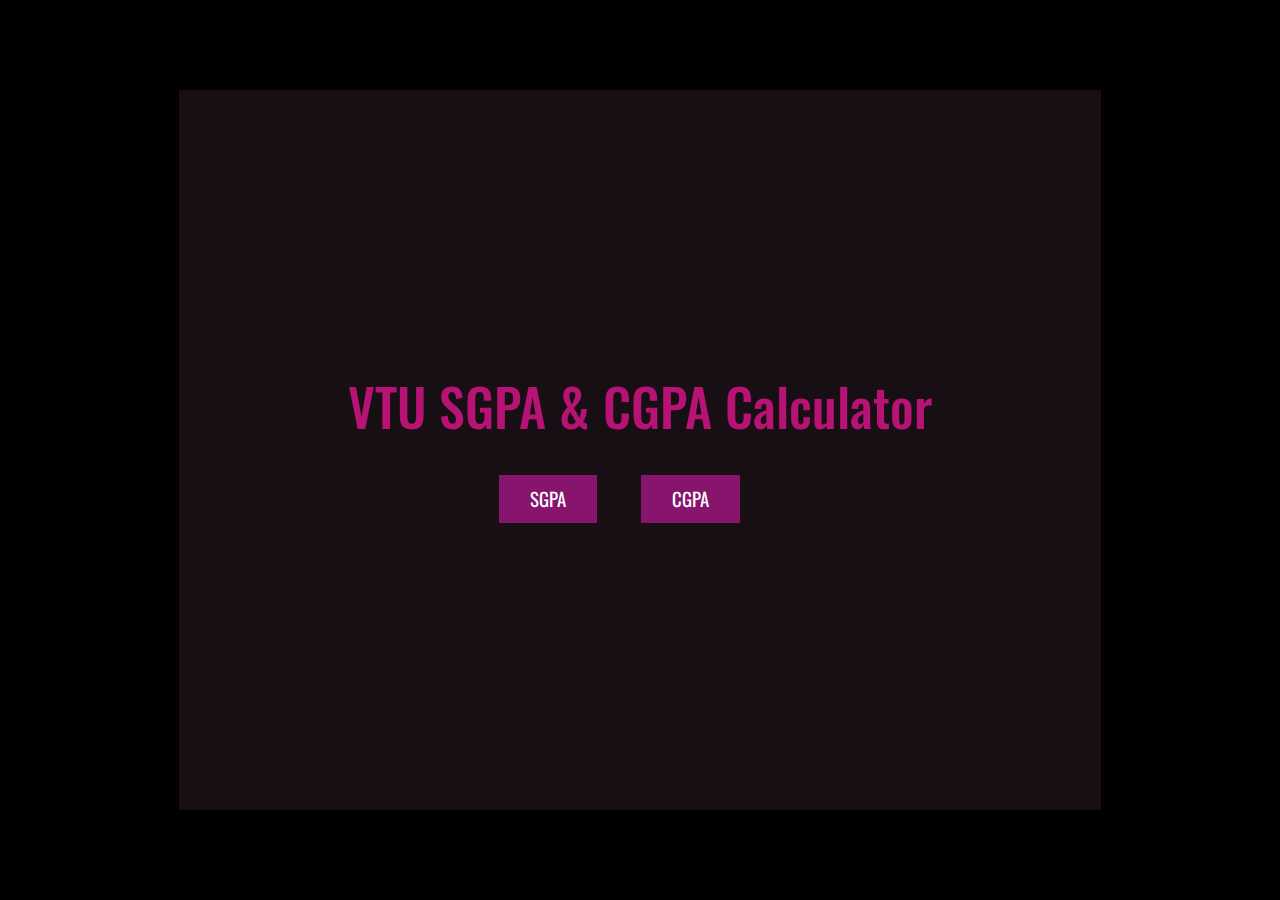
<file: index.html>
<!DOCTYPE html>
<html lang="en">
  <head>
    <!-- Google tag (gtag.js) -->
    <script
      async
      src="https://www.googletagmanager.com/gtag/js?id=G-JX0YS5GS2F"
    ></script>
    <script>
      window.dataLayer = window.dataLayer || [];
      function gtag() {
        dataLayer.push(arguments);
      }
      gtag("js", new Date());

      gtag("config", "G-JX0YS5GS2F");
    </script>
    <meta charset="UTF-8" />
    <meta http-equiv="X-UA-Compatible" content="IE=edge" />
    <meta name="viewport" content="width=device-width, initial-scale=1.0" />
    <title>SGPA and CGPA Calculator</title>
    <script
      async
      src="https://pagead2.googlesyndication.com/pagead/js/adsbygoogle.js?client=ca-pub-3466031817024466"
      crossorigin="anonymous"
    ></script>
    <link rel="stylesheet" href="./style.css" />
    <link rel="stylesheet" href="./queries.css" />
    <link rel="preconnect" href="https://fonts.googleapis.com" />
    <link rel="preconnect" href="https://fonts.gstatic.com" crossorigin />
    <link rel="preconnect" href="https://fonts.googleapis.com" />
    <link rel="preconnect" href="https://fonts.gstatic.com" crossorigin />
    <link
      href="https://fonts.googleapis.com/css2?family=Oswald:wght@200;300;400;500;600;700&display=swap"
      rel="stylesheet"
    />
  </head>
  <body>
    <div class="mainContainer">
      <main class="gpa">
        <header>
          <h1>VTU SGPA & CGPA Calculator</h1>
          <button onclick="window.location.href = 'sem.html'">SGPA</button>
          <button>CGPA</button>
        </header>
      </main>
    </div>
  </body>
</html>
</file>
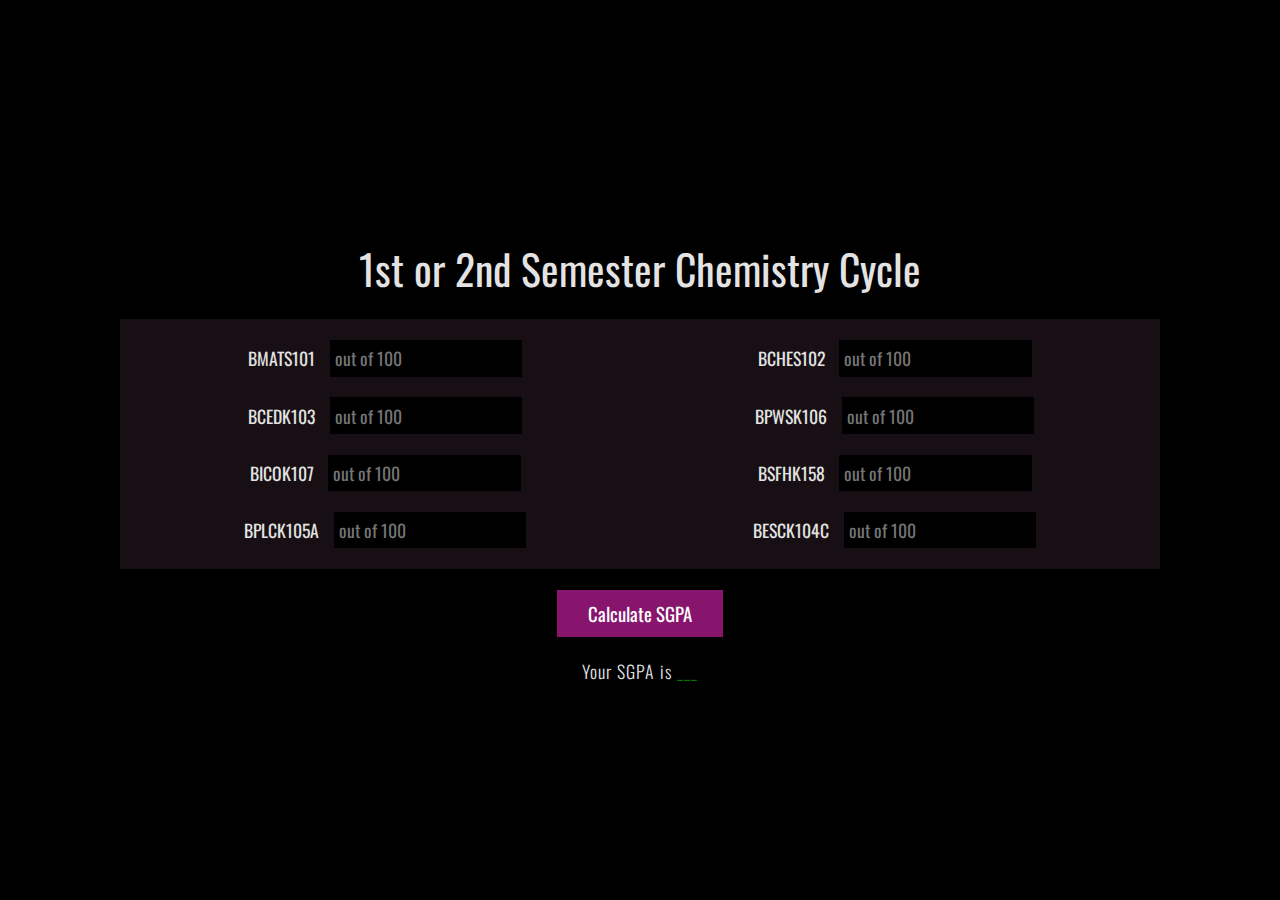
<file: firstsemchem.html>
<!DOCTYPE html>
<html lang="en">
  <head>
    <!-- Google tag (gtag.js) -->
    <script
      async
      src="https://www.googletagmanager.com/gtag/js?id=G-JX0YS5GS2F"
    ></script>
    <script>
      window.dataLayer = window.dataLayer || [];
      function gtag() {
        dataLayer.push(arguments);
      }
      gtag("js", new Date());

      gtag("config", "G-JX0YS5GS2F");
    </script>
    <meta charset="UTF-8" />
    <meta http-equiv="X-UA-Compatible" content="IE=edge" />
    <meta name="viewport" content="width=device-width, initial-scale=1.0" />
    <title>SGPA and CGPA Calculator</title>
    <script
      async
      src="https://pagead2.googlesyndication.com/pagead/js/adsbygoogle.js?client=ca-pub-3466031817024466"
      crossorigin="anonymous"
    ></script>
    <link rel="stylesheet" href="./style.css" />
    <link rel="stylesheet" href="./queries.css" />
    <link rel="preconnect" href="https://fonts.googleapis.com" />
    <link rel="preconnect" href="https://fonts.gstatic.com" crossorigin />
    <link rel="preconnect" href="https://fonts.googleapis.com" />
    <link rel="preconnect" href="https://fonts.gstatic.com" crossorigin />
    <link
      href="https://fonts.googleapis.com/css2?family=Oswald:wght@200;300;400;500;600;700&display=swap"
      rel="stylesheet"
    />
  </head>
  <body>
    <div class="mainContainer">
      <main class="firstSemChem">
        <h2>1st or 2nd Semester Chemistry Cycle</h2>
        <div class="box">
          <div class="sub">
            <label for="sub1">BMATS101</label>
            <input type="text" placeholder="out of 100" id="sub1" />
          </div>
          <div class="sub">
            <label for="sub2">BCHES102</label>
            <input type="text" placeholder="out of 100" id="sub2" />
          </div>
          <div class="sub">
            <label for="sub3">BCEDK103</label>
            <input type="text" placeholder="out of 100" id="sub3" />
          </div>
          <div class="sub">
            <label for="sub4">BPWSK106</label>
            <input type="text" placeholder="out of 100" id="sub4" />
          </div>
          <div class="sub">
            <label for="sub5">BICOK107</label>
            <input type="text" placeholder="out of 100" id="sub5" />
          </div>
          <div class="sub">
            <label for="sub6">BSFHK158</label>
            <input type="text" placeholder="out of 100" id="sub6" />
          </div>
          <div class="sub">
            <label for="sub7">BPLCK105A</label>
            <input type="text" placeholder="out of 100" id="sub7" />
          </div>
          <div class="sub">
            <label for="sub8">BESCK104C</label>
            <input type="text" placeholder="out of 100" id="sub8" />
          </div>
        </div>
        <button class="calcBtn">Calculate SGPA</button>
        <p>Your SGPA is <span class="sgpaResult">___</span></p>
      </main>
    </div>
    <script src="script.js"></script>
  </body>
</html>
</file>
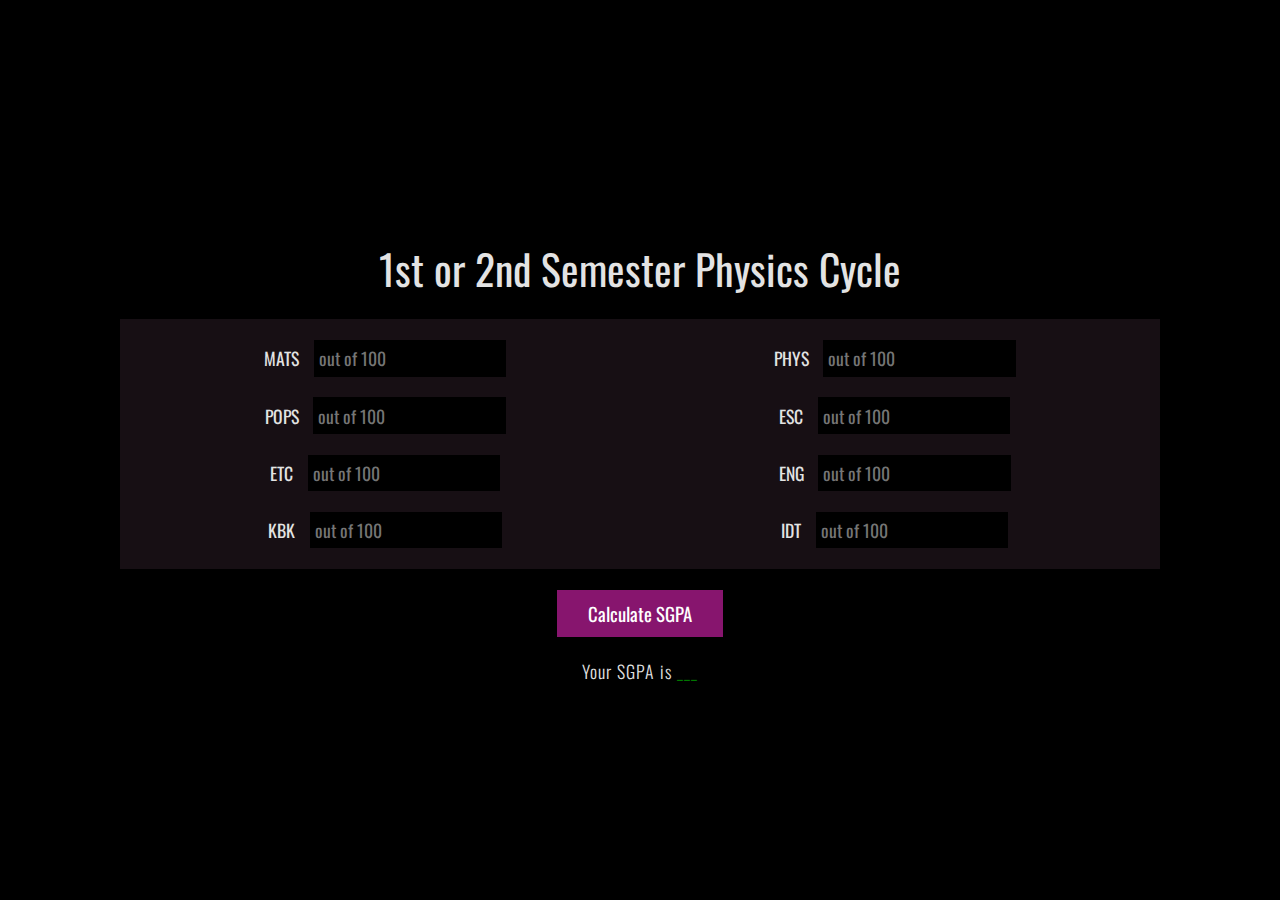
<file: firstsemphy.html>
<!DOCTYPE html>
<html lang="en">
  <head>
    <!-- Google tag (gtag.js) -->
    <script
      async
      src="https://www.googletagmanager.com/gtag/js?id=G-JX0YS5GS2F"
    ></script>
    <script>
      window.dataLayer = window.dataLayer || [];
      function gtag() {
        dataLayer.push(arguments);
      }
      gtag("js", new Date());

      gtag("config", "G-JX0YS5GS2F");
    </script>
    <meta charset="UTF-8" />
    <meta http-equiv="X-UA-Compatible" content="IE=edge" />
    <meta name="viewport" content="width=device-width, initial-scale=1.0" />
    <title>SGPA and CGPA Calculator</title>
    <script
      async
      src="https://pagead2.googlesyndication.com/pagead/js/adsbygoogle.js?client=ca-pub-3466031817024466"
      crossorigin="anonymous"
    ></script>
    <link rel="stylesheet" href="./style.css" />
    <link rel="stylesheet" href="./queries.css" />
    <link rel="preconnect" href="https://fonts.googleapis.com" />
    <link rel="preconnect" href="https://fonts.gstatic.com" crossorigin />
    <link rel="preconnect" href="https://fonts.googleapis.com" />
    <link rel="preconnect" href="https://fonts.gstatic.com" crossorigin />
    <link
      href="https://fonts.googleapis.com/css2?family=Oswald:wght@200;300;400;500;600;700&display=swap"
      rel="stylesheet"
    />
  </head>
  <body>
    <div class="mainContainer">
      <main class="firstSemChem">
        <h2>1st or 2nd Semester Physics Cycle</h2>
        <div class="box">
          <div class="sub">
            <label for="sub1">MATS</label>
            <input type="text" placeholder="out of 100" id="sub1" />
          </div>
          <div class="sub">
            <label for="sub2">PHYS</label>
            <input type="text" placeholder="out of 100" id="sub2" />
          </div>
          <div class="sub">
            <label for="sub3">POPS</label>
            <input type="text" placeholder="out of 100" id="sub3" />
          </div>
          <div class="sub">
            <label for="sub4">ESC</label>
            <input type="text" placeholder="out of 100" id="sub4" />
          </div>
          <div class="sub">
            <label for="sub5">ETC</label>
            <input type="text" placeholder="out of 100" id="sub5" />
          </div>
          <div class="sub">
            <label for="sub6">ENG</label>
            <input type="text" placeholder="out of 100" id="sub6" />
          </div>
          <div class="sub">
            <label for="sub7">KBK</label>
            <input type="text" placeholder="out of 100" id="sub7" />
          </div>
          <div class="sub">
            <label for="sub8">IDT</label>
            <input type="text" placeholder="out of 100" id="sub8" />
          </div>
        </div>
        <button class="calcBtn">Calculate SGPA</button>
        <p>Your SGPA is <span class="sgpaResult">___</span></p>
      </main>
    </div>
    <script src="script2.js"></script>
  </body>
</html>
</file>
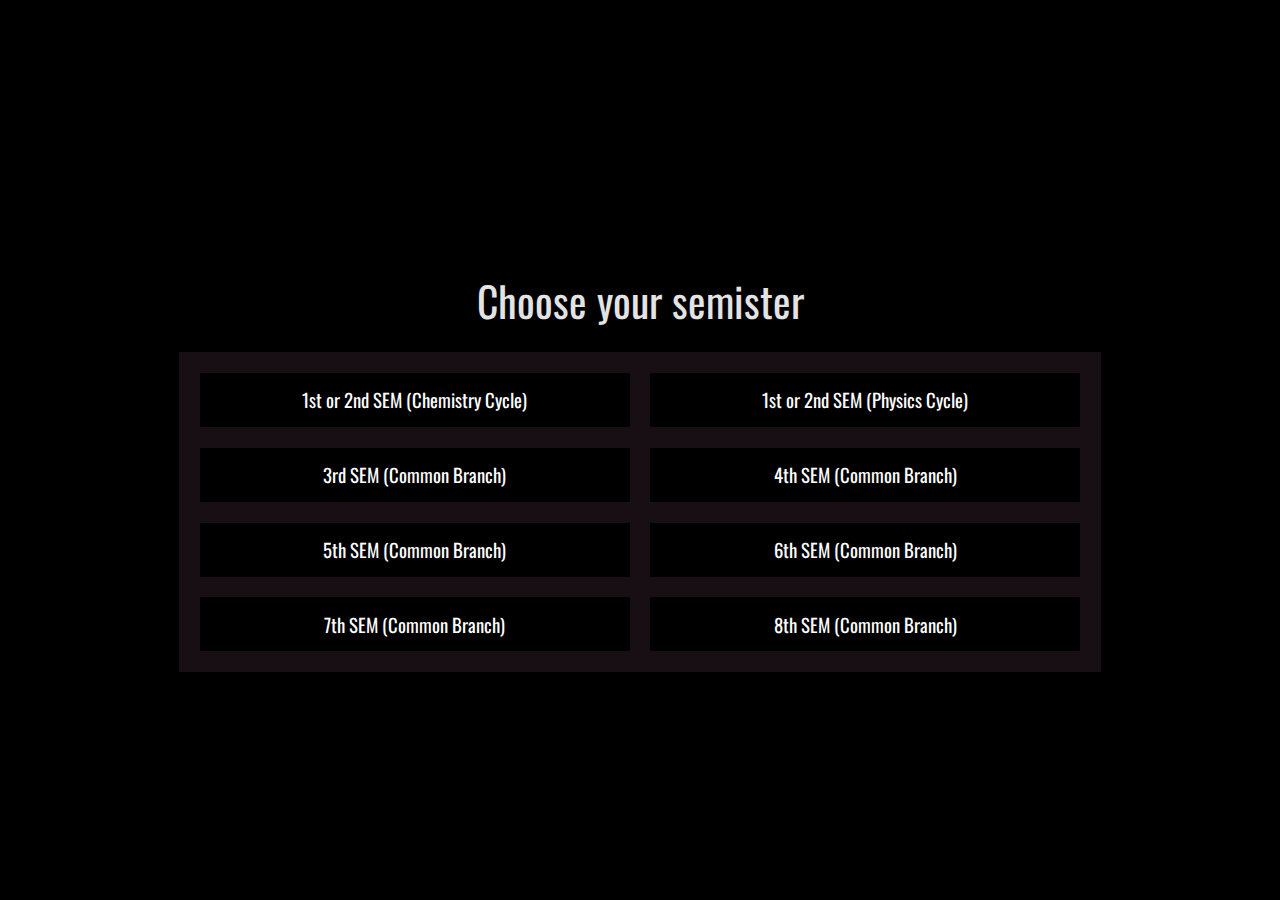
<file: sem.html>
<!DOCTYPE html>
<html lang="en">
  <head>
    <!-- Google tag (gtag.js) -->
    <script
      async
      src="https://www.googletagmanager.com/gtag/js?id=G-JX0YS5GS2F"
    ></script>
    <script>
      window.dataLayer = window.dataLayer || [];
      function gtag() {
        dataLayer.push(arguments);
      }
      gtag("js", new Date());

      gtag("config", "G-JX0YS5GS2F");
    </script>
    <meta charset="UTF-8" />
    <meta http-equiv="X-UA-Compatible" content="IE=edge" />
    <meta name="viewport" content="width=device-width, initial-scale=1.0" />
    <title>SGPA and CGPA Calculator</title>
    <script
      async
      src="https://pagead2.googlesyndication.com/pagead/js/adsbygoogle.js?client=ca-pub-3466031817024466"
      crossorigin="anonymous"
    ></script>
    <link rel="stylesheet" href="./style.css" />
    <link rel="stylesheet" href="./queries.css" />
    <link rel="preconnect" href="https://fonts.googleapis.com" />
    <link rel="preconnect" href="https://fonts.gstatic.com" crossorigin />
    <link rel="preconnect" href="https://fonts.googleapis.com" />
    <link rel="preconnect" href="https://fonts.gstatic.com" crossorigin />
    <link
      href="https://fonts.googleapis.com/css2?family=Oswald:wght@200;300;400;500;600;700&display=swap"
      rel="stylesheet"
    />
  </head>
  <body>
    <div class="mainContainer">
      <main class="sem">
        <h2>Choose your semister</h2>
        <div class="box">
          <button onclick="window.location.href = 'firstsemchem.html'">
            1st or 2nd SEM (Chemistry Cycle)
          </button>
          <button onclick="window.location.href = 'firstsemphy.html'">
            1st or 2nd SEM (Physics Cycle)
          </button>
          <button>3rd SEM (Common Branch)</button>
          <button>4th SEM (Common Branch)</button>
          <button>5th SEM (Common Branch)</button>
          <button>6th SEM (Common Branch)</button>
          <button>7th SEM (Common Branch)</button>
          <button>8th SEM (Common Branch)</button>
        </div>
      </main>
    </div>
  </body>
</html>
</file>
<file: style.css>
/* Primary color: black */
/* Secondary color: E043BE */
/* Black shade: 404040 */

* {
  padding: 0;
  margin: 0;
  box-sizing: border-box;
}

html {
  font-size: 65%;
}

body {
  background-color: black;
  color: rgb(227, 227, 227);
  font-family: "Oswald", sans-serif;
}

body::-webkit-scrollbar {
  display: none;
}

.mainContainer {
  width: 90%;
  margin: 0 auto;
  min-height: 100vh;
  display: flex;
  justify-content: center;
  align-items: center;
}

h1 {
  font-size: 5rem;
}

h2 {
  font-size: 4rem;
  font-weight: normal;
  margin-top: 4rem;
  margin-bottom: 2rem;
}

h3 {
  font-size: 3rem;
  margin-bottom: 1rem;
}

p,
pre {
  font-size: 1.7rem;
  margin-bottom: 2rem;
  font-weight: 300;
  letter-spacing: 0.1rem;
}

button {
  padding: 1rem 3rem;
  font-size: 1.8rem;
  color: white;
  background-color: #87156e;
  cursor: pointer;
  font-family: "Oswald", sans-serif;
  border: none;
}

button:hover {
  background-color: #4b083d;
}

.aBtn {
  color: #e043be;
  font-size: 1.7rem;
}

.aBtn:hover {
  color: #87156e;
}

/* Main Page */

.gpa {
  background-color: #170f14;
  text-align: center;
  width: 80%;
  height: 80vh;
  padding: 2rem;
  margin: 0 auto;
  display: flex;
  justify-content: center;
  align-items: center;
}

.gpa h1 {
  color: #B71375;
  margin-bottom: 3rem;
  font-weight: 500;
} 

.gpa button {
  margin-right: 4rem;
  border: none;
  letter-spacing: inherit;
  margin-bottom: 1rem;
}


/* Semister selection page */

.sem h2 {
  text-align: center;
}

.sem {
  width: 100%;
}

.sem .box {
  background-color: #170f14;
  display: grid;
  grid-template-columns: 1fr 1fr;
  width: 80%;
  margin: 0 auto;
  font-size: 1.7rem;
  text-align: center;
  row-gap: 2rem;
  column-gap: 2rem;
  padding: 2rem;
}

.sem .box button {
  background-color: black;
  padding: 1.3rem;
}

/* first sem Chem  */

.firstSemChem {
  width: 100%;
}

.firstSemChem h2 {
  text-align: center;
}

.firstSemChem .box {
  display: grid;
  grid-template-columns: 1fr 1fr;
  background-color: #170f14;
  font-size: 1.7rem;
  max-width: 100rem;
  column-gap: 2rem;
  margin: 0 auto;
  margin-bottom: 2rem;
  row-gap: 2rem;
  padding: 2rem;
  text-align: center;
  
}


.firstSemChem .box div label {
  margin-right: 1rem;
}

.firstSemChem .box div input {
  font-size: inherit;
  font-family: inherit;
  padding: 0.5rem;
  border: none;
  outline: none;
  background-color: black;
  color: white;
}

.firstSemChem button {
  display: block;
  margin: 0 auto;
  margin-bottom: 2rem;
}

.firstSemChem p {
  text-align: center;
}

.sgpaResult {
  color: green;
}
</file>
<file: queries.css>
@media (max-width: 1110px) {
    html {
        /* font-size: 45%; */
        /* font-size: 55%; */
    }

    .gpa {
        width: 95%;
        height: 80vh;
      }
}

@media (max-width: 700px) {
    .sem .box {
        grid-template-columns: 1fr;
        width: 95%;
      }

      .firstSemChem .box {
        grid-template-columns: 1fr;
        max-width: 50rem;
      }
}
</file>
